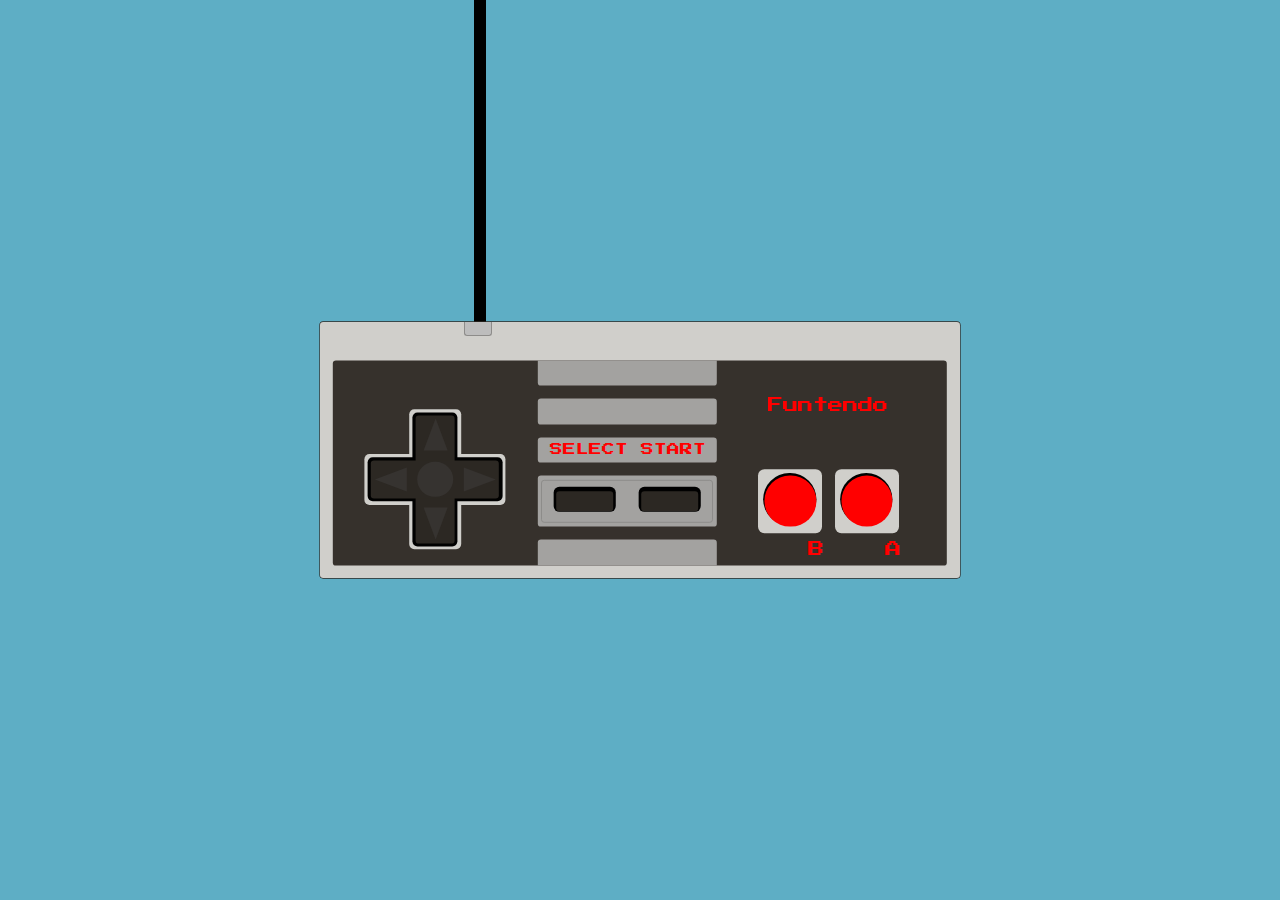
<file: Game-Controller/index.html>
<!DOCTYPE html>
<html lang="en">

<head>
    <meta charset="UTF-8">
    <meta name="viewport" content="width=device-width, initial-scale=1.0">
    <meta http-equiv="X-UA-Compatible" content="ie=edge">
    <link rel="stylesheet" type="text/css" href="style.css">
    <link href="https://fonts.googleapis.com/css?family=Press+Start+2P" rel="stylesheet">
    <title>UP UP DOWN DOWN LEFT RIGHT LEFT RIGHT B A START</title>
</head>

<body>
    <div class="controller-cord"></div>
    <div class="controller-outer-box">
        <div class="controller-cord-connection"></div>
        <div class="controller-inner-box">
            <div class="left-inner-box">
                <div class="up-down-outer-box">
                </div>
                <div class="left-right-outer-box">
                </div>
                <div class="up-down-inner-shadow">
                </div>
                <div class="left-right-inner-shadow">
                </div>
                <div class="up-down-inner-box">
                    <div class="up-arrow"></div>
                    <div class="down-arrow"></div>
                </div>
                <div class="left-right-inner-box">
                    <div class="left-arrow"></div>
                    <div class="center-circle"></div>
                    <div class="right-arrow"></div>
                </div>
            </div>
            <div class="center-inner-box">
                <div class="center-decorative-box" id="one">
                </div><br />
                <div class="center-decorative-box" id="two">
                </div><br />
                <div class="center-decorative-box" id="three">
                    <div class="select-start-text">SELECT START</div>
                </div>
                <div class="center-button-box">
                    <div class="center-button-box-inner-border">
                        <div class="left-button"></div>
                        <div class="right-button"></div>
                    </div>
                </div><br />
                <div class="center-decorative-box" id="four">
                </div>
            </div>
            <div class="right-inner-box">
                <div class="system-text">Funtendo</div><br />
                <div class="b-a-buttons-container">
                    <div class="b-button-container">
                        <div class="b-button-outer-box">
                            <div class="b-button">
                            </div>
                        </div>
                        <div class="b-button-text">B</div>
                    </div>
                    <div class="a-button-container">
                        <div class="a-button-outer-box">
                            <div class="a-button">
                            </div>
                        </div>
                        <div class="a-button-text">A</div>
                    </div>
                </div>
            </div>
        </div>
    </div>
</body>

</html>
</file>
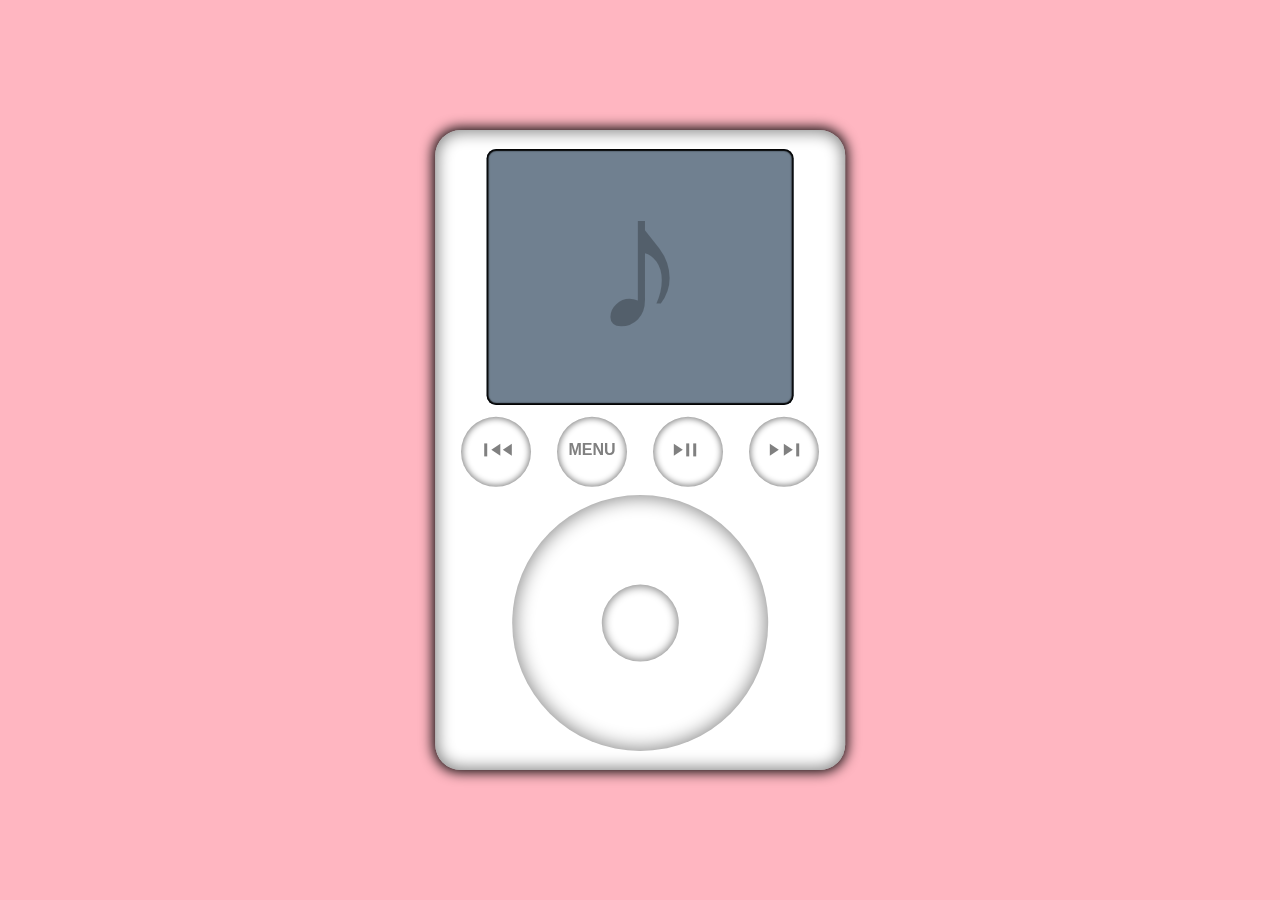
<file: MP3-3rd-Gen/index.html>
<!DOCTYPE html>
<html lang="en">

<head>
    <meta charset="UTF-8">
    <meta name="viewport" content="width=device-width, initial-scale=1.0">
    <meta http-equiv="X-UA-Compatible" content="ie=edge">
    <link rel="stylesheet" type="text/css" href="style.css">
    <title>MP3 3rd Gen</title>
</head>

<body>
    <div class="mp3-outer-box">
        <div class="mp3-screen">
                <div class="mp3-screen-music-note">♪</div>
        </div>
        <div class="mp3-buttons">
            <div class="mp3-rewind-button">
                <div class="mp3-rewind-button-symbol">
                    <div class="rewind-left-line"></div>
                    <div class="rewind-center-triangle"></div>
                    <div class="rewind-right-triangle"></div>
                </div>
            </div>
            <div class="mp3-menu-button">
                <div class="mp3-menu-button-text">MENU</div>
            </div>
            <div class="mp3-play-pause-button">
                <div class="mp3-play-pause-button-symbol">
                    <div class="play-pause-left-triangle"></div>
                    <div class="play-pause-center-line"></div>
                    <div class="play-pause-right-line"></div>
                </div>
            </div>
            <div class="mp3-fast-forward-button">
                <div class="mp3-fast-forward-button-symbol">
                    <div class="fast-forward-left-triangle"></div>
                    <div class="fast-forward-center-triangle"></div>
                    <div class="fast-forward-right-line"></div>
                </div>
            </div>
        </div>
        <div class="mp3-outer-scroll-wheel">
            <div class="mp3-inner-scroll-wheel">

            </div>
        </div>
    </div>

</body>

</html>
</file>
<file: Game-Controller/style.css>
body {
    background: #5eaec5;
    font-family: 'Press Start 2P', cursive;
}

.controller-cord {
    position: fixed;
    background: black;
    top: -5%;
    left: 37%;
    width: 1vw;
    height: 55%;
}

.controller-cord-connection {
    background: #bdbdbd;
    position: fixed;
    left: 11.25vw;
    width: 2vw;
    height: 1vw;
    border-left: 0.001vw solid #8D8C8A;
    border-right: 0.001vw solid #8D8C8A;
    border-bottom: 0.001vw solid #8D8C8A;
    border-bottom-right-radius: 0.25vw;
    border-bottom-left-radius: 0.25vw;
}

.controller-outer-box {
    position: fixed;
    top: 50%;
    left: 50%;
    transform: translate(-50%, -50%);
    background: #D0CFCB;
    width: 50vw;
    height: 20vw;
    border-radius: 0.25vw;
    box-shadow: 0vw 0vw 0.05vw 0.05vw #2C2823;
}

.controller-inner-box {
    background: #36312C;
    position: relative;
    top: 55%;
    left: 50%;
    transform: translate(-50%, -50%);
    width: 48vw;
    height: 16vw;
    border-radius: 0.25vw;
}

.left-inner-box {
    position: fixed;
    width: 16vw;
    height: 16vw;
}

.center-inner-box {
    position: fixed;
    left: 16vw;
    width: 12vw;
    height: 16vw;
}

.right-inner-box {
    position: fixed;
    left: 30vw;
    width: 18vw;
    height: 16vw;
}

.center-decorative-box {
    position: fixed;
    background: #A3A2A0;
    width: 14vw;
    height: 2vw;
}

.center-button-box {
    position: fixed;
    background: #A3A2A0;
    width: 14vw;
    height: 4vw;
    top: 9vw;
    border-radius: 0.25vw;
}

#one {
    border-bottom-right-radius: 0.25vw;
    border-bottom-left-radius: 0.25vw;
}

#two {
    top: 3vw;
    border-radius: 0.25vw;
}

#three {
    top: 6vw;
    border-radius: 0.25vw;
}

#four {
    top: 14vw;
    border-top-right-radius: 0.25vw;
    border-top-left-radius: 0.25vw;
}

.select-start-text {
    position: relative;
    top: 50%;
    left: 57%;
    transform: translate(-50%, -50%);
    font-size: 1vw;
    color: red;
}

.center-button-box-inner-border {
    position: relative;
    top: 50%;
    left: 50%;
    transform: translate(-50%, -50%);
    width: 13.25vw;
    height: 3.25vw;
    border: 0.001vw solid #8D8C8A;
    border-radius: 0.25vw;
}

.left-button {
    background: #2C2823;
    position: fixed;
    top: 50%;
    left: 25%;
    transform: translate(-50%, -50%);
    width: 4.5vw;
    height: 1.5vw;
    border-radius: 0.25vw;
    box-shadow: 0vw -0.15vw 0vw 0.2vw black;
}

.left-button:hover, .right-button:hover {
    top: 45%;
    box-shadow: 0vw -0.1vw 0vw 0.15vw black;
}

.right-button {
    background: #2C2823;
    position: fixed;
    top: 50%;
    left: 75%;
    transform: translate(-50%, -50%);
    width: 4.5vw;
    height: 1.5vw;
    border-radius: 0.25vw;
    box-shadow: 0vw -0.15vw 0vw 0.2vw black;
}

.up-down-outer-box {
    position: fixed;
    top: 58%;
    left: 8vw;
    transform: translate(-50%, -50%);
    background: #D0CFCB;
    width: 4vw;
    height: 11vw;
    border-radius: 0.4vw;
}

.left-right-outer-box {
    position: fixed;
    top: 58%;
    left: 8vw;
    transform: translate(-50%, -50%);
    background: #D0CFCB;
    width: 11vw;
    height: 4vw;
    border-radius: 0.4vw;
}

.up-down-inner-shadow {
    position: fixed;
    top: 58%;
    left: 8vw;
    transform: translate(-50%, -50%);
    background: black;
    width: 3.5vw;
    height: 10.5vw;
    border-radius: 0.4vw;
}

.left-right-inner-shadow {
    position: fixed;
    top: 58%;
    left: 8vw;
    transform: translate(-50%, -50%);
    background: black;
    width: 10.5vw;
    height: 3.5vw;
    border-radius: 0.4vw;
}

.up-down-inner-box {
    position: fixed;
    top: 58%;
    left: 8vw;
    transform: translate(-50%, -50%);
    background: #2C2823;
    width: 3vw;
    height: 10vw;
    border-radius: 0.25vw;
}

.left-right-inner-box {
    position: fixed;
    top: 58%;
    left: 8vw;
    transform: translate(-50%, -50%);
    background: #2C2823;
    width: 10vw;
    height: 3vw;
    border-radius: 0.25vw;
}

.left-arrow {
    position: fixed;
    top: 1.5vw;
    left: 1.5vw;
    transform: translate(-50%, -50%);
    width: 0; 
    height: 0; 
    border-top: 1vw solid transparent;
    border-bottom: 1vw solid transparent;
    border-right: 2.5vw solid #363330;
}

.left-arrow:hover {
    border-right: 2.5vw solid #302d2a;
}

.right-arrow:hover {
    border-left: 2.5vw solid #302d2a;
}

.up-arrow:hover {
    border-bottom: 2.5vw solid #302d2a;
}

.down-arrow:hover {
    border-top: 2.5vw solid #302d2a;
}

.center-circle {
    background: #363330;
    border-radius: 2.5vw;
    position: fixed;
    top: 50%;
    left: 50%;
    transform: translate(-50%, -50%);
    width: 2.75vw;
    height: 2.75vw;
}

.center-circle:hover {
    background: #302d2a;
}

.right-arrow {
    position: fixed;
    top: 1.5vw;
    left: 8.5vw;
    transform: translate(-50%, -50%);
    width: 0; 
    height: 0; 
    border-top: 1vw solid transparent;
    border-bottom: 1vw solid transparent;
    border-left: 2.5vw solid #363330;
}

.up-arrow {
    position: fixed;
    top: 1.5vw;
    left: 1.5vw;
    transform: translate(-50%, -50%);
    width: 0; 
    height: 0; 
    border-left: 1vw solid transparent;
    border-right: 1vw solid transparent;
    border-bottom: 2.5vw solid #363330;
}

.down-arrow {
    position: fixed;
    top: 8.5vw;
    left: 1.5vw;
    transform: translate(-50%, -50%);
    width: 0; 
    height: 0; 
    border-left: 1vw solid transparent;
    border-right: 1vw solid transparent;
    border-top: 2.5vw solid #363330;
}

.system-text {
    position: relative;
    top: 3.5vw;
    left: 13vw;
    transform: translate(-50%, -50%);
    font-size: 1.2vw;
    color: red;
}

.b-a-buttons-container {
    position: fixed;
    top: 12.25vw;
    left: 38.5vw;
    transform: translate(-50%, -50%);
    width: 10vw;
    height: 6.5vw;
}

.b-button-container {
    position: fixed;
    top: 3vw;
    left: 2vw;
    transform: translate(-50%, -50%);
    width: 4.5vw;
    height: 7vw;
}

.b-button-outer-box {
    background: #D0CFCB;
    position: fixed;
    top: 2.5vw;
    left: 2.5vw;
    transform: translate(-50%, -50%);
    width: 5vw;
    height: 5vw;
    border-radius: 0.5vw;
}

.b-button {
    background: red;
    position: fixed;
    top: 2.5vw;
    left: 2.5vw;
    transform: translate(-50%, -50%);
    width: 4vw;
    height: 4vw;
    border-radius: 4vw;
    box-shadow: -0.05vw -0.15vw 0vw 0.05vw black;
}

.b-button:hover, .a-button:hover {
    top: 2.25vw;
    box-shadow: -0.05vw 0.05vw 0vw 0.05vw black;
}

.b-button-text {
    position: fixed;
    top: 6.25vw;
    left: 4.5vw;
    transform: translate(-50%, -50%);
    text-align: right;
    color: red;
    font-size: 1.25vw;
}

.a-button-container {
    position: fixed;
    top: 3vw;
    left: 8vw;
    transform: translate(-50%, -50%);
    width: 4.5vw;
    height: 7vw;
    text-align: right;
    color: red;
}

.a-button-outer-box {
    background: #D0CFCB;
    position: fixed;
    top: 2.5vw;
    left: 2.5vw;
    transform: translate(-50%, -50%);
    width: 5vw;
    height: 5vw;
    border-radius: 0.5vw;
}

.a-button {
    background: red;
    position: fixed;
    top: 2.5vw;
    left: 2.5vw;
    transform: translate(-50%, -50%);
    width: 4vw;
    height: 4vw;
    border-radius: 4vw;
    box-shadow: -0.05vw -0.15vw 0vw 0.05vw black;
}

.a-button-text {
    position: fixed;
    top: 6.25vw;
    left: 4.5vw;
    transform: translate(-50%, -50%);
    text-align: right;
    color: red;
    font-size: 1.25vw;
}
</file>
<file: MP3-3rd-Gen/style.css>
body {
    background: lightpink;
}

.mp3-outer-box {
    background: white;
    position: fixed;
    left: 50%;
    top: 50%;
    transform: translate(-50%, -50%);
    width: 32vw;
    height: 50vw;
    border-radius: 2vw;
    box-shadow: 0vw 0vw 1vw .1vw black, inset 0vw 0vw 1.25vw 0.15vw grey;
}

.mp3-screen {
    position: relative;
    left: 50%;
    top: 3%;
    transform: translateX(-50%);
    background: slategrey;
    width: 24vw;
    height: 20vw;
    border-radius: 0.75vw;
    box-shadow: inset 0vw 0vw 0.1vw 0.15vw black;
}

.mp3-screen-music-note {
    font-size: 15vw;
    color: black;
    opacity: 0.25;
    position: absolute;
    left: 50%;
    top: 45%;
    transform: translate(-50%, -50%);
}

.mp3-buttons {
    position: relative;
    text-align: center;
    left: 50%;
    top: 5.25%;
    transform: translateX(-50%);
    height: 5vw;
    width: 30vw;
}

.mp3-rewind-button {
    display: inline-block;
    position: absolute;
    left: 12.5%;
    top: 50%;
    transform: translate(-50%, -50%);
    height: 5.5vw;
    width: 5.5vw;
    box-shadow: inset 0vw 0vw 0.5vw 0.1vw grey;
    border-radius: 5.5vw;
}

.mp3-rewind-button-symbol { 
    position: relative;
    left: 50%;
    top: 47.5%;
    transform: translate(-50%, -50%);
}

.rewind-left-line {
    background: grey;
    position: absolute;
    height: 1vw;
    width: 0.25vw;
    left: 35%;
    top: 47.5%;
    transform: translate(-50%, -50%);
}

.rewind-center-triangle {
    position: absolute;
    left: 50%;
    top: 47.5%;
    transform: translate(-50%, -50%);
    width: 0; 
    height: 0; 
    border-top: .5vw solid transparent;
    border-bottom: .5vw solid transparent; 
    border-right: .75vw solid grey; 
}

.rewind-right-triangle {
    position: absolute;
    left: 60%;
    top: 47.5%;
    transform: translate(-50%, -50%);
    transform: translateY(-50%);
    width: 0; 
    height: 0; 
    border-top: .5vw solid transparent;
    border-bottom: .5vw solid transparent; 
    border-right: .75vw solid grey; 
}

.mp3-menu-button {
    display: inline-block;
    position: absolute;
    left: 37.5%;
    top: 50%;
    transform: translate(-50%, -50%);
    height: 5.5vw;
    width: 5.5vw;
    box-shadow: inset 0vw 0vw 0.5vw 0.1vw grey;
    border-radius: 5.5vw;
}

.mp3-menu-button-text {
    font-family: Arial, Helvetica, sans-serif;
    font-size: 1.25vw;
    font-weight: bold;
    color: gray;
    position: absolute;
    left: 50%;
    top: 47.5%;
    transform: translate(-50%, -50%);
}

.mp3-play-pause-button {
    display: inline-block;
    position: absolute;
    left: 62.5%;
    top: 50%;
    transform: translate(-50%, -50%);
    height: 5.5vw;
    width: 5.5vw;
    box-shadow: inset 0vw 0vw 0.5vw 0.1vw grey;
    border-radius: 5.5vw;
}

.mp3-play-pause-button-symbol {
    position: relative;
    left: 50%;
    top: 47.5%;
    transform: translate(-50%, -50%);
}

.play-pause-left-triangle {
    position: absolute;
    left: 30%;
    top: 47.5%;
    transform: translate(-50%, -50%);
    transform: translateY(-50%);
    width: 0; 
    height: 0; 
    border-top: .5vw solid transparent;
    border-bottom: .5vw solid transparent; 
    border-left: .75vw solid grey; 
}

.play-pause-center-line {
    background: grey;
    position: absolute;
    height: 1vw;
    width: 0.25vw;
    left: 50%;
    top: 47.5%;
    transform: translate(-50%, -50%);
}

.play-pause-right-line {
    background: grey;
    position: absolute;
    height: 1vw;
    width: 0.25vw;
    left: 60%;
    top: 47.5%;
    transform: translate(-50%, -50%);
}

.mp3-fast-forward-button {
    display: inline-block;
    position: absolute;
    left: 87.5%;
    top: 50%;
    transform: translate(-50%, -50%);
    height: 5.5vw;
    width: 5.5vw;
    box-shadow: inset 0vw 0vw 0.5vw 0.1vw grey;
    border-radius: 5.5vw;
}

.mp3-fast-forward-button-symbol {
    position: relative;
    left: 50%;
    top: 47.5%;
    transform: translate(-50%, -50%);
}

.fast-forward-left-triangle {
    position: absolute;
    left: 30%;
    top: 47.5%;
    transform: translate(-50%, -50%);
    transform: translateY(-50%);
    width: 0; 
    height: 0; 
    border-top: .5vw solid transparent;
    border-bottom: .5vw solid transparent; 
    border-left: .75vw solid grey; 
}

.fast-forward-center-triangle {
    position: absolute;
    left: 50%;
    top: 47.5%;
    transform: translate(-50%, -50%);
    transform: translateY(-50%);
    width: 0; 
    height: 0; 
    border-top: .5vw solid transparent;
    border-bottom: .5vw solid transparent; 
    border-left: .75vw solid grey; 
}

.fast-forward-right-line {
    background: grey;
    position: absolute;
    height: 1vw;
    width: 0.25vw;
    left: 70%;
    top: 47.5%;
    transform: translate(-50%, -50%);
}

.mp3-outer-scroll-wheel {
    position: relative;
    left: 50%;
    top: 7%;
    transform: translateX(-50%);
    height: 20vw;
    width: 20vw;
    border-radius: 20vw;
    box-shadow: inset 0vw 0vw 1.5vw 0.1vw grey;
}

.mp3-inner-scroll-wheel {
    position: relative;
    left: 50%;
    top: 50%;
    transform: translate(-50%, -50%);
    height: 6vw;
    width: 6vw;
    border-radius: 6vw;
    box-shadow: inset 0vw 0vw 0.75vw 0.1vw grey;
}
</file>
